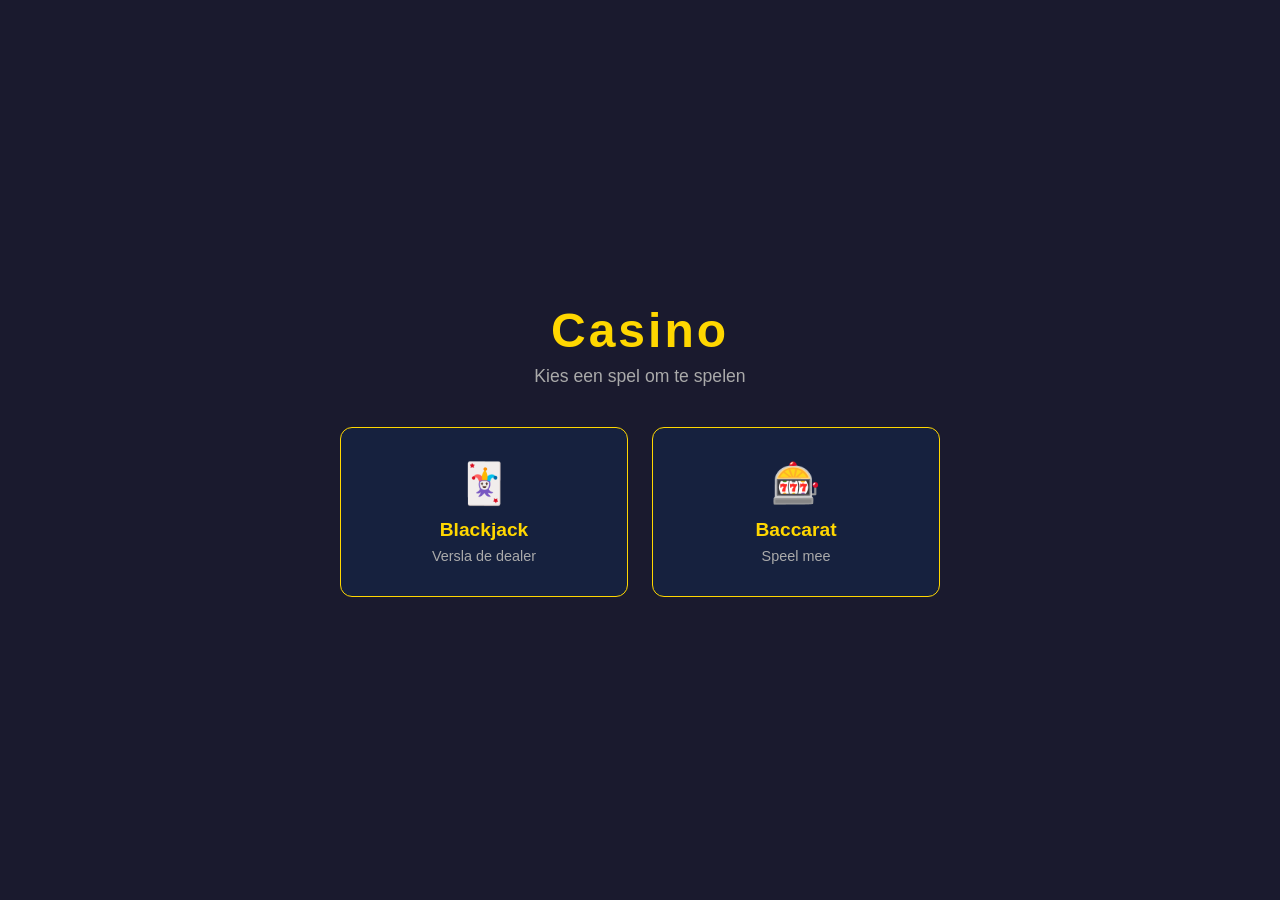
<file: index.html>
<!DOCTYPE html>
<html lang="nl">
<head>
    <meta charset="UTF-8">
    <meta name="viewport" content="width=device-width, initial-scale=1.0">
    <title>Casino</title>
    <link rel="stylesheet" href="style.css">
</head>
<body>

<h1>Casino</h1>
<p>Kies een spel om te spelen</p>

<div class="games">
    <a href="blackjack/BlackJack.html" class="game-card">
        <span>🃏</span>
        <h2>Blackjack</h2>
        <p>Versla de dealer</p>
    </a>

    <a href="baccarat/Baccarat.html" class="game-card">
        <span>🎰</span>
        <h2>Baccarat</h2>
        <p>Speel mee</p>
    </a>
</div>

</body>
</html>
</file>
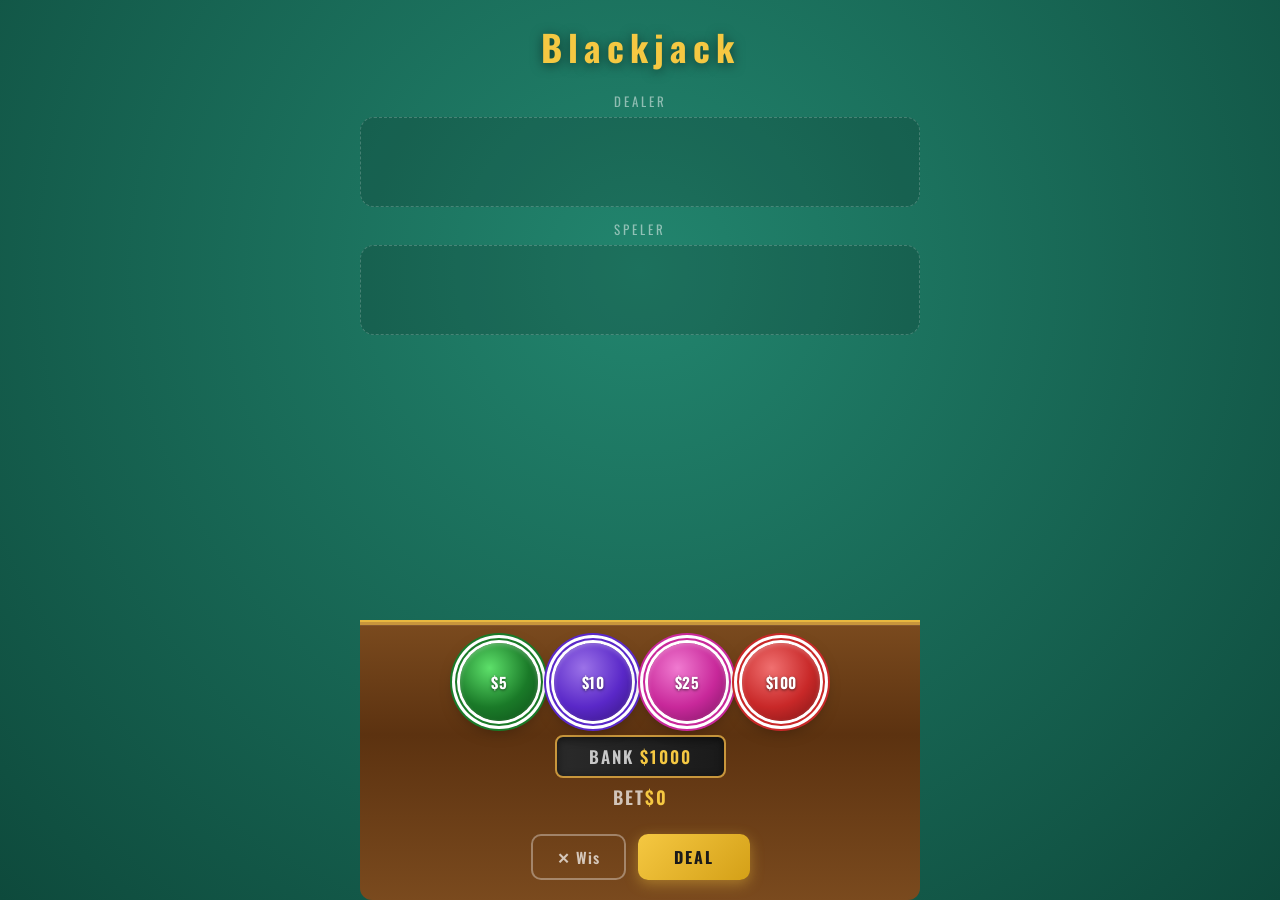
<file: BlackJack/index.html>
<!DOCTYPE html>
<html lang="nl">
<head>
    <meta charset="UTF-8">
    <title>BlackJack</title>
    <link rel="stylesheet" href="BlackJack.css">
</head>
<body>

<h1>Blackjack</h1>

<div id="dealerZone">
    <div class="zone-label">Dealer</div>
    <div id="kaartenDealer"></div>
    <div id="dealerScore"></div>
</div>


<div id="playerZone">
    <div class="zone-label">Speler</div>
    <div id="kaartenPlayer"></div>
    <div id="playerScore"></div>
</div>

<div id="berichtDisplay"></div>
<div id="chipBalk">
    <div id="chipRij">
        <button class="chip chip-groen"  onclick="voegToe(5)"><span class="chip-label">$5</span></button>
        <button class="chip chip-paars"  onclick="voegToe(10)"><span class="chip-label">$10</span></button>
        <button class="chip chip-roze"   onclick="voegToe(25)"><span class="chip-label">$25</span></button>
        <button class="chip chip-rood"   onclick="voegToe(100)"><span class="chip-label">$100</span></button>
    </div>
    <div id="bankEnBet">
        <div id="bankDisplay">BANK <span id="bankBedrag">$1000</span></div>
        <div id="betDisplay">BET<span id="betBedrag">$0</span></div>
    </div>

    <div id="betKnoppen">
        <button id="wisBtn"  onclick="wisInzet()">✕ Wis</button>
        <button id="dealBtn" onclick="dealCards()">DEAL</button>
    </div>

    <div id="actieKnoppen">
        <button id="hit"    onclick="playerHit()">HIT</button>
        <button id="stand"  onclick="playerStand()">STAND</button>
        <button id="double" onclick="playerDouble()">DOUBLE</button>
        <button id="split"  onclick="playerSplit()">SPLIT</button>
    </div>
</div>


<script src="modules/Card.js"></script>
<script src="modules/Deck.js"></script>
<script src="modules/Hand.js"></script>
<script src="modules/Player.js"></script>
<script src="modules/Dealer.js"></script>
<script src="modules/BlackJackGame.js"></script>
</body>
</html>
</file>
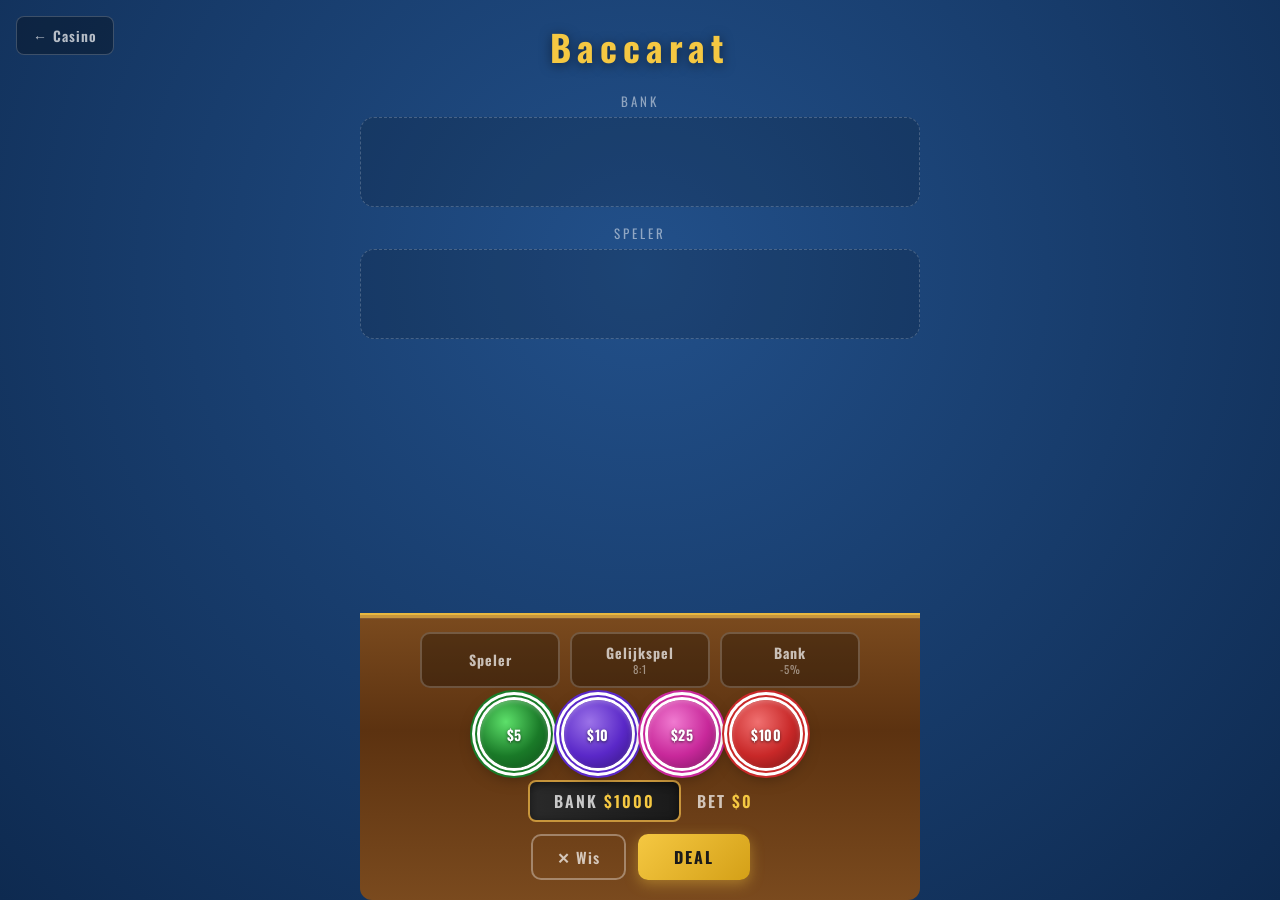
<file: baccarat/Baccarat.html>
<!DOCTYPE html>
<html lang="nl">
<head>
    <meta charset="UTF-8">
    <title>Baccarat</title>
    <link rel="stylesheet" href="Baccarat.css">
</head>
<body>
<a href="../index.html" id="terugKnop">← Casino</a>

<h1>Baccarat</h1>

<div id="bankerZone">
    <div class="zone-label">Bank</div>
    <div id="kaartenBanker"></div>
    <div id="bankerScore"></div>
</div>

<div id="playerZone">
    <div class="zone-label">Speler</div>
    <div id="kaartenPlayer"></div>
    <div id="playerScore"></div>
</div>

<div id="berichtDisplay"></div>

<button id="nieuweRondeBtn" onclick="nieuweRonde()" style="display:none;">
    🃏 Nieuwe Ronde
</button>

<div id="chipBalk">

    <!-- Wedden op knoppen -->
    <div id="wedKnoppen">
        <button class="wed-knop" id="wed-player"  onclick="setWeddenOp('player')">Speler</button>
        <button class="wed-knop" id="wed-tie"     onclick="setWeddenOp('tie')">Gelijkspel<br><small>8:1</small></button>
        <button class="wed-knop" id="wed-banker"  onclick="setWeddenOp('banker')">Bank<br><small>-5%</small></button>
    </div>

    <div id="chipRij">
        <button class="chip chip-groen"  onclick="voegToe(5)"><span class="chip-label">$5</span></button>
        <button class="chip chip-paars"  onclick="voegToe(10)"><span class="chip-label">$10</span></button>
        <button class="chip chip-roze"   onclick="voegToe(25)"><span class="chip-label">$25</span></button>
        <button class="chip chip-rood"   onclick="voegToe(100)"><span class="chip-label">$100</span></button>
    </div>

    <div id="bankEnBet">
        <div id="bankDisplay">BANK <span id="bankBedrag">$1000</span></div>
        <div id="betDisplay">BET <span id="betBedrag">$0</span></div>
    </div>

    <div id="betKnoppen">
        <button id="wisBtn"  onclick="wisInzet()">✕ Wis</button>
        <button id="dealBtn" onclick="dealCards()">DEAL</button>
    </div>

</div>

<script src="../blackjack/modules/Card.js"></script>
<script src="../blackjack/modules/Deck.js"></script>
<script src="../blackjack/modules/Hand.js"></script>
<script src="modules/BaccaratGame.js"></script>
</body>
</html>
</file>
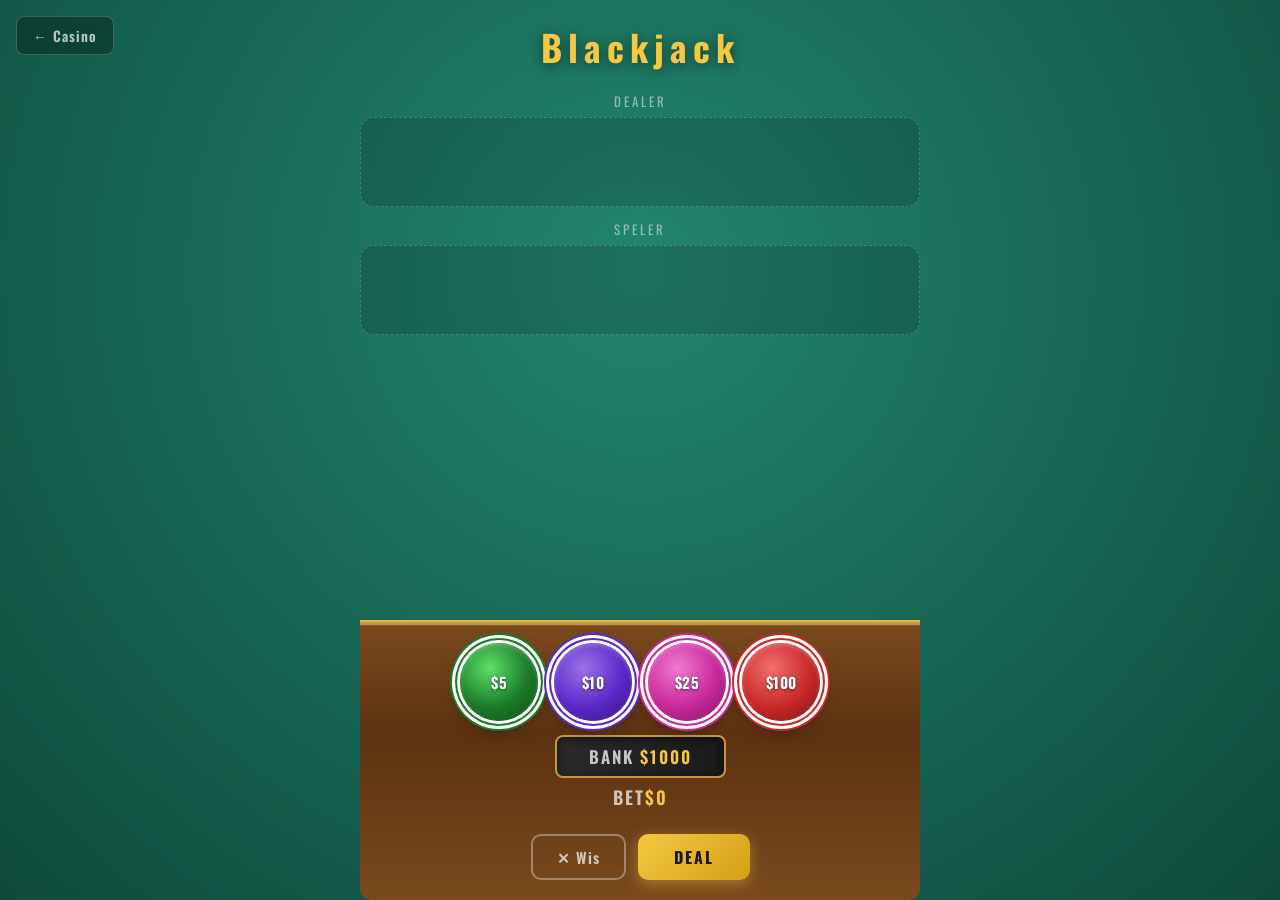
<file: blackjack/BlackJack.html>
<!DOCTYPE html>
<html lang="nl">
<head>
    <meta charset="UTF-8">
    <title>BlackJack</title>
    <link rel="stylesheet" href="BlackJack.css">
</head>
<body>
<a href="../index.html" id="terugKnop">← Casino</a>

<h1>Blackjack</h1>

<div id="dealerZone">
    <div class="zone-label">Dealer</div>
    <div id="kaartenDealer"></div>
    <div id="dealerScore"></div>
</div>


<div id="playerZone">
    <div class="zone-label">Speler</div>
    <div id="kaartenPlayer"></div>
    <div id="playerScore"></div>
</div>

<div id="berichtDisplay"></div>
<div id="chipBalk">
    <div id="chipRij">
        <button class="chip chip-groen"  onclick="voegToe(5)"><span class="chip-label">$5</span></button>
        <button class="chip chip-paars"  onclick="voegToe(10)"><span class="chip-label">$10</span></button>
        <button class="chip chip-roze"   onclick="voegToe(25)"><span class="chip-label">$25</span></button>
        <button class="chip chip-rood"   onclick="voegToe(100)"><span class="chip-label">$100</span></button>
    </div>
    <div id="bankEnBet">
        <div id="bankDisplay">BANK <span id="bankBedrag">$1000</span></div>
        <div id="betDisplay">BET<span id="betBedrag">$0</span></div>
    </div>

    <div id="betKnoppen">
        <button id="wisBtn"  onclick="wisInzet()">✕ Wis</button>
        <button id="dealBtn" onclick="dealCards()">DEAL</button>
    </div>

    <div id="actieKnoppen">
        <button id="hit"    onclick="playerHit()">HIT</button>
        <button id="stand"  onclick="playerStand()">STAND</button>
        <button id="double" onclick="playerDouble()">DOUBLE</button>
        <button id="split"  onclick="playerSplit()">SPLIT</button>
    </div>
</div>


<script src="modules/Card.js"></script>
<script src="modules/Deck.js"></script>
<script src="modules/Hand.js"></script>
<script src="modules/Player.js"></script>
<script src="modules/Dealer.js"></script>
<script src="modules/BlackJackGame.js"></script>
</body>
</html>
</file>
<file: style.css>
* {
    margin: 0;
    padding: 0;
    box-sizing: border-box;
}

body {
    font-family: Arial, sans-serif;
    background-color: #1a1a2e;
    color: #ffffff;
    min-height: 100vh;
    display: flex;
    flex-direction: column;
    align-items: center;
    justify-content: center;
    text-align: center;
    padding: 2rem;
}

h1 {
    font-size: 3rem;
    margin-bottom: 0.5rem;
    color: #ffd700;
    letter-spacing: 3px;
}

body > p {
    color: #aaaaaa;
    margin-bottom: 2.5rem;
    font-size: 1.1rem;
}

.games {
    display: grid;
    grid-template-columns: repeat(auto-fit, minmax(160px, 1fr));
    gap: 1.5rem;
    max-width: 600px;
    width: 100%;
}

.game-card {
    background-color: #16213e;
    border: 1px solid #ffd700;
    border-radius: 12px;
    padding: 2rem 1rem;
    text-decoration: none;
    color: #ffffff;
    transition: transform 0.2s, background-color 0.2s;
    cursor: pointer;
}

.game-card:hover {
    background-color: #0f3460;
    transform: translateY(-5px);
}

.game-card span {
    font-size: 2.5rem;
    display: block;
    margin-bottom: 0.75rem;
}

.game-card h2 {
    font-size: 1.2rem;
    margin-bottom: 0.4rem;
    color: #ffd700;
}

.game-card p {
    font-size: 0.9rem;
    color: #aaaaaa;
}

.game-card.disabled {
    opacity: 0.4;
    cursor: not-allowed;
    border-color: #555555;
}

.game-card.disabled h2 {
    color: #aaaaaa;
}

.game-card.disabled:hover {
    transform: none;
    background-color: #16213e;
}
</file>
<file: BlackJack/BlackJack.css>
@import url('https://fonts.googleapis.com/css2?family=Oswald:wght@600;700&family=Lato:wght@400;700&display=swap');

/* ===== RESET & BODY ===== */
* { box-sizing: border-box; margin: 0; padding: 0; }

body {
    background: #1a6b5a;
    background-image:
    radial-gradient(ellipse at 50% 30%, #22856e 0%, #0e4a3c 100%);
    font-family: 'Lato', sans-serif;
    color: #fff;
    text-align: center;
    min-height: 100vh;
    display: flex;
    flex-direction: column;
    align-items: center;
    padding: 20px 12px 0;
    overflow-x: hidden;
}

/* ===== TITEL ===== */
h1 {
    font-family: 'Oswald', sans-serif;
    font-size: 36px;
    font-weight: 700;
    color: #f5c842;
    letter-spacing: 6px;
    text-shadow: 0 2px 12px rgba(0,0,0,0.5);
    margin-bottom: 18px;
}

/* ===== KAARTENZONES ===== */
#dealerZone, #playerZone {
    width: 100%;
    max-width: 560px;
    margin-bottom: 12px;
}

.zone-label {
    font-family: 'Oswald', sans-serif;
    font-size: 13px;
    letter-spacing: 3px;
    color: rgba(255,255,255,0.5);
    text-transform: uppercase;
    margin-bottom: 6px;
}

#kaartenDealer, #kaartenPlayer {
    display: flex;
    justify-content: center;
    flex-wrap: wrap;
    gap: 8px;
    min-height: 90px;
    background: rgba(0,0,0,0.15);
    border: 1px dashed rgba(255,255,255,0.2);
    border-radius: 14px;
    padding: 12px;
}

.kaart-placeholder {
    font-size: 52px;
    line-height: 1;
    display: flex;
    align-items: center;
    gap: 8px;
    color: rgba(255,255,255,0.8);
}

/* ===== BET DISPLAY ===== */
#betDisplay {
    font-family: 'Oswald', sans-serif;
    font-size: 18px;
    font-weight: 600;
    letter-spacing: 2px;
    color: rgba(255,255,255,0.7);
    margin: 6px 0 10px;
}

#betDisplay span {
    color: #f5c842;
}

/* ===== CHIP BALK (houten balk onderaan zoals op foto) ===== */
#chipBalk {
    width: 100%;
    max-width: 560px;
    background: linear-gradient(180deg, #7a4a1e 0%, #5c3210 40%, #7a4a1e 100%);
    border-top: 3px solid #c8963c;
    border-radius: 0 0 12px 12px;
    padding: 18px 12px 20px;
    display: flex;
    flex-direction: column;
    align-items: center;
    gap: 14px;
    box-shadow: 0 -2px 0 #e8b840, inset 0 1px 0 rgba(255,255,255,0.08);
    position: fixed;
    bottom: 0;
    left: 50%;
    transform: translateX(-50%);
}

/* ===== CHIP RIJ ===== */
#chipRij {
    display: flex;
    justify-content: center;
    gap: 16px;
}

/* ===== CHIPS — realistisch casino-ontwerp ===== */
.chip {
    width: 78px;
    height: 78px;
    border-radius: 50%;
    border: none;
    cursor: pointer;
    position: relative;
    padding: 0;
    transition: transform 0.15s ease, filter 0.15s ease;

    /* Gestippelde witte rand (zoals echte casino chips) */
    outline: none;
}

.chip:hover  { transform: translateY(-6px) scale(1.08); filter: brightness(1.12); }
.chip:active { transform: translateY(-2px) scale(0.97); }

/* De label in het midden */
.chip-label {
    position: relative;
    z-index: 2;
    font-family: 'Oswald', sans-serif;
    font-size: 15px;
    font-weight: 700;
    letter-spacing: 0.5px;
    color: #fff;
    text-shadow: 0 1px 3px rgba(0,0,0,0.6);
    pointer-events: none;
    display: flex;
    align-items: center;
    justify-content: center;
    width: 100%;
    height: 100%;
    border-radius: 50%;
}

/* Elke chip: gelaagde box-shadow voor 3D effect + stippelrand via border-image */
/* Groen — $5 */
.chip-groen {
    background: radial-gradient(circle at 38% 32%, #5de06a, #1a7a28 55%, #0d4d18);
    box-shadow:
        /* buitenste rand */
            0 0 0 3px #fff,
                /* kleurrand */
            0 0 0 5px #1a7a28,
                /* stippen simulatie via repeating conic gradient */
            0 0 0 8px #fff,
            0 0 0 10px #1a7a28,
                /* 3D schaduw */
            0 6px 18px rgba(0,0,0,0.55),
            inset 0 2px 4px rgba(255,255,255,0.25);
}

/* Paars — $10 */
.chip-paars {
    background: radial-gradient(circle at 38% 32%, #9b72e8, #5a28c8 55%, #33147a);
    box-shadow:
            0 0 0 3px #fff,
            0 0 0 5px #5a28c8,
            0 0 0 8px #fff,
            0 0 0 10px #5a28c8,
            0 6px 18px rgba(0,0,0,0.55),
            inset 0 2px 4px rgba(255,255,255,0.25);
}

/* Roze/Magenta — $25 */
.chip-roze {
    background: radial-gradient(circle at 38% 32%, #f07ad0, #c8289a 55%, #7a1460);
    box-shadow:
            0 0 0 3px #fff,
            0 0 0 5px #c8289a,
            0 0 0 8px #fff,
            0 0 0 10px #c8289a,
            0 6px 18px rgba(0,0,0,0.55),
            inset 0 2px 4px rgba(255,255,255,0.25);
}

/* Rood — $100 */
.chip-rood {
    background: radial-gradient(circle at 38% 32%, #f07070, #c82828 55%, #7a1414);
    box-shadow:
            0 0 0 3px #fff,
            0 0 0 5px #c82828,
            0 0 0 8px #fff,
            0 0 0 10px #c82828,
            0 6px 18px rgba(0,0,0,0.55),
            inset 0 2px 4px rgba(255,255,255,0.25);
}

/* ===== BANK DISPLAY ===== */
#bankDisplay {
    background: linear-gradient(90deg, #2a2a2a, #1a1a1a);
    border: 2px solid #c8963c;
    border-radius: 8px;
    padding: 7px 32px;
    font-family: 'Oswald', sans-serif;
    font-size: 17px;
    font-weight: 600;
    letter-spacing: 2px;
    color: rgba(255,255,255,0.75);
    box-shadow: inset 0 2px 8px rgba(0,0,0,0.5);
}

#bankDisplay span { color: #f5c842; }

/* ===== BET / WIS KNOPPEN ===== */
#betKnoppen {
    display: flex;
    gap: 12px;
}

#wisBtn {
    background: transparent;
    border: 2px solid rgba(255,255,255,0.35);
    color: rgba(255,255,255,0.7);
    border-radius: 10px;
    padding: 10px 24px;
    font-family: 'Oswald', sans-serif;
    font-size: 15px;
    font-weight: 600;
    letter-spacing: 1px;
    cursor: pointer;
    transition: background 0.2s, transform 0.1s;
}

#wisBtn:hover { background: rgba(255,255,255,0.1); transform: scale(1.04); }

#dealBtn {
    background: linear-gradient(135deg, #f5c842, #d4a017);
    border: none;
    color: #1a1a1a;
    border-radius: 10px;
    padding: 10px 36px;
    font-family: 'Oswald', sans-serif;
    font-size: 16px;
    font-weight: 700;
    letter-spacing: 2px;
    cursor: pointer;
    transition: opacity 0.2s, transform 0.1s;
    box-shadow: 0 4px 14px rgba(245,200,66,0.4);
}

#dealBtn:hover  { opacity: 0.88; transform: scale(1.05); }
#dealBtn:active { transform: scale(0.97); }

/* ===== ACTIE KNOPPEN (verschijnen na deal) ===== */
#actieKnoppen {
    display: none;
    gap: 10px;
    flex-wrap: wrap;
    justify-content: center;
}

#actieKnoppen button {
    padding: 11px 22px;
    font-family: 'Oswald', sans-serif;
    font-size: 15px;
    font-weight: 700;
    letter-spacing: 1.5px;
    border: none;
    border-radius: 10px;
    cursor: pointer;
    min-width: 90px;
    transition: transform 0.12s, opacity 0.2s;
}

#actieKnoppen button:hover  { opacity: 0.85; transform: scale(1.07); }
#actieKnoppen button:active { transform: scale(0.96); }

#hit    { background: #28a745; color: #fff; box-shadow: 0 4px 12px rgba(40,167,69,0.45); }
#stand  { background: #dc3545; color: #fff; box-shadow: 0 4px 12px rgba(220,53,69,0.45); }
#double { background: #007bff; color: #fff; box-shadow: 0 4px 12px rgba(0,123,255,0.45); }
#split  { background: #fd7e14; color: #fff; box-shadow: 0 4px 12px rgba(253,126,20,0.45); }

/* Ruimte zodat content niet achter vaste balk verdwijnt */
body::after {
    content: '';
    display: block;
    height: 220px;
}

/* ===== KAARTEN ===== */
.kaart {
    background: #fff;
    border-radius: 8px;
    width: 58px;
    height: 82px;
    display: flex;
    align-items: center;
    justify-content: center;
    font-family: 'Oswald', sans-serif;
    font-size: 20px;
    font-weight: 700;
    box-shadow: 0 4px 10px rgba(0,0,0,0.4);
    border: 1px solid rgba(0,0,0,0.1);
    animation: kaartIn 0.2s ease;
}

.kaart-verborgen {
    background: linear-gradient(135deg, #1a3a8a, #0d2060);
    color: rgba(255,255,255,0.15) !important;
    font-size: 36px;
}

@keyframes kaartIn {
    from { transform: translateY(-16px) scale(0.85); opacity: 0; }
    to   { transform: translateY(0) scale(1);        opacity: 1; }
}

/* ===== KAARTEN ===== */
.kaart {
    background: #fff;
    border-radius: 8px;
    width: 58px;
    height: 82px;
    display: flex;
    align-items: center;
    justify-content: center;
    font-family: 'Oswald', sans-serif;
    font-size: 18px;
    font-weight: 700;
    box-shadow: 0 4px 10px rgba(0,0,0,0.4);
    border: 1px solid rgba(0,0,0,0.1);
    animation: kaartIn 0.2s ease;
}

.kaart-verborgen {
    background: linear-gradient(135deg, #1a3a8a, #0d2060);
    color: rgba(255,255,255,0.2) !important;
    font-size: 34px;
}

@keyframes kaartIn {
    from { transform: translateY(-12px) scale(0.85); opacity: 0; }
    to   { transform: translateY(0) scale(1);        opacity: 1; }
}

/* ===== BERICHT ===== */
#berichtDisplay {
    font-family: 'Oswald', sans-serif;
    font-size: 22px;
    font-weight: 700;
    letter-spacing: 2px;
    min-height: 32px;
    margin: 6px 0;
}

/* ===== SPLIT ZONES ===== */
.split-zone {
    flex: 1;
    background: rgba(0,0,0,0.15);
    border: 2px solid transparent;
    border-radius: 14px;
    padding: 10px;
    transition: outline 0.2s;
}

.kaarten-split {
    display: flex;
    flex-wrap: wrap;
    justify-content: center;
    gap: 8px;
    min-height: 90px;
    padding: 8px;
}

.split-score {
    font-family: 'Oswald', sans-serif;
    font-size: 13px;
    color: rgba(255,255,255,0.6);
    letter-spacing: 1px;
    margin-top: 4px;
    text-align: center;
}
</file>
<file: baccarat/Baccarat.css>
@import url('https://fonts.googleapis.com/css2?family=Oswald:wght@600;700&family=Lato:wght@400;700&display=swap');

* { box-sizing: border-box; margin: 0; padding: 0; }

body {
    background: #1a3a6b;
    background-image: radial-gradient(ellipse at 50% 30%, #22508a 0%, #0e2a50 100%);
    font-family: 'Lato', sans-serif;
    color: #fff;
    text-align: center;
    min-height: 100vh;
    display: flex;
    flex-direction: column;
    align-items: center;
    padding: 20px 12px 0;
    overflow-x: hidden;
}

h1 {
    font-family: 'Oswald', sans-serif;
    font-size: 36px;
    font-weight: 700;
    color: #f5c842;
    letter-spacing: 6px;
    text-shadow: 0 2px 12px rgba(0,0,0,0.5);
    margin-bottom: 18px;
}

/* ===== ZONES ===== */
#bankerZone, #playerZone {
    width: 100%;
    max-width: 560px;
    margin-bottom: 12px;
}

.zone-label {
    font-family: 'Oswald', sans-serif;
    font-size: 13px;
    letter-spacing: 3px;
    color: rgba(255,255,255,0.5);
    text-transform: uppercase;
    margin-bottom: 6px;
}

#kaartenBanker, #kaartenPlayer {
    display: flex;
    justify-content: center;
    flex-wrap: wrap;
    gap: 8px;
    min-height: 90px;
    background: rgba(0,0,0,0.15);
    border: 1px dashed rgba(255,255,255,0.2);
    border-radius: 14px;
    padding: 12px;
}

#bankerScore, #playerScore {
    font-family: 'Oswald', sans-serif;
    font-size: 13px;
    color: rgba(255,255,255,0.6);
    letter-spacing: 1px;
    margin-top: 4px;
}

/* ===== KAARTEN ===== */
.kaart {
    background: #fff;
    border-radius: 8px;
    width: 58px;
    height: 82px;
    display: flex;
    align-items: center;
    justify-content: center;
    font-family: 'Oswald', sans-serif;
    font-size: 20px;
    font-weight: 700;
    box-shadow: 0 4px 10px rgba(0,0,0,0.4);
    border: 1px solid rgba(0,0,0,0.1);
    animation: kaartIn 0.2s ease;
}

.kaart-verborgen {
    background: linear-gradient(135deg, #1a3a8a, #0d2060);
    color: rgba(255,255,255,0.15) !important;
    font-size: 36px;
}

@keyframes kaartIn {
    from { transform: translateY(-16px) scale(0.85); opacity: 0; }
    to   { transform: translateY(0) scale(1); opacity: 1; }
}

/* ===== BERICHT ===== */
#berichtDisplay {
    font-family: 'Oswald', sans-serif;
    font-size: 22px;
    font-weight: 700;
    letter-spacing: 2px;
    min-height: 32px;
    margin: 6px 0;
}

/* ===== CHIP BALK ===== */
#chipBalk {
    width: 100%;
    max-width: 560px;
    background: linear-gradient(180deg, #7a4a1e 0%, #5c3210 40%, #7a4a1e 100%);
    border-top: 3px solid #c8963c;
    border-radius: 0 0 12px 12px;
    padding: 14px 12px 20px;
    display: flex;
    flex-direction: column;
    align-items: center;
    gap: 12px;
    box-shadow: 0 -2px 0 #e8b840, inset 0 1px 0 rgba(255,255,255,0.08);
    position: fixed;
    bottom: 0;
    left: 50%;
    transform: translateX(-50%);
}

/* ===== WEDDEN OP KNOPPEN ===== */
#wedKnoppen {
    display: flex;
    gap: 10px;
    justify-content: center;
    width: 100%;
}

.wed-knop {
    flex: 1;
    max-width: 140px;
    padding: 10px 8px;
    font-family: 'Oswald', sans-serif;
    font-size: 14px;
    font-weight: 700;
    letter-spacing: 1px;
    background: rgba(0,0,0,0.3);
    border: 2px solid rgba(255,255,255,0.2);
    border-radius: 10px;
    color: rgba(255,255,255,0.7);
    cursor: pointer;
    transition: all 0.2s;
    line-height: 1.3;
}

.wed-knop small {
    display: block;
    font-size: 11px;
    opacity: 0.7;
    font-weight: 400;
}

#bankerZone, #playerZone {
    max-height: 160px;
    overflow: hidden;
}

#terugKnop {
    position: fixed;
    top: 16px;
    left: 16px;
    font-family: 'Oswald', sans-serif;
    font-size: 14px;
    font-weight: 600;
    letter-spacing: 1px;
    color: rgba(255,255,255,0.7);
    text-decoration: none;
    background: rgba(0,0,0,0.3);
    border: 1px solid rgba(255,255,255,0.2);
    border-radius: 8px;
    padding: 8px 16px;
    transition: all 0.2s;
}

#terugKnop:hover {
    color: #f5c842;
    border-color: #f5c842;
    background: rgba(0,0,0,0.5);
}

#nieuweRondeBtn {
    background: linear-gradient(135deg, #f5c842, #d4a017);
    border: none;
    color: #1a1a1a;
    border-radius: 10px;
    padding: 14px 48px;
    font-family: 'Oswald', sans-serif;
    font-size: 18px;
    font-weight: 700;
    letter-spacing: 2px;
    cursor: pointer;
    margin-top: 16px;
    box-shadow: 0 4px 14px rgba(245,200,66,0.4);
    transition: opacity 0.2s, transform 0.1s;
}

#nieuweRondeBtn:hover { opacity: 0.88; transform: scale(1.05); }

.wed-knop:hover {
    background: rgba(245,200,66,0.15);
    border-color: #f5c842;
    color: #f5c842;
}

.wed-knop.actief {
    background: rgba(245,200,66,0.25);
    border-color: #f5c842;
    color: #f5c842;
    box-shadow: 0 0 10px rgba(245,200,66,0.3);
}

/* ===== CHIP RIJ ===== */
#chipRij {
    display: flex;
    justify-content: center;
    gap: 16px;
}

.chip {
    width: 68px;
    height: 68px;
    border-radius: 50%;
    border: none;
    cursor: pointer;
    position: relative;
    padding: 0;
    transition: transform 0.15s ease, filter 0.15s ease;
}

.chip:hover  { transform: translateY(-6px) scale(1.08); filter: brightness(1.12); }
.chip:active { transform: translateY(-2px) scale(0.97); }

.chip-label {
    position: relative;
    z-index: 2;
    font-family: 'Oswald', sans-serif;
    font-size: 14px;
    font-weight: 700;
    letter-spacing: 0.5px;
    color: #fff;
    text-shadow: 0 1px 3px rgba(0,0,0,0.6);
    pointer-events: none;
    display: flex;
    align-items: center;
    justify-content: center;
    width: 100%;
    height: 100%;
    border-radius: 50%;
}

.chip-groen {
    background: radial-gradient(circle at 38% 32%, #5de06a, #1a7a28 55%, #0d4d18);
    box-shadow: 0 0 0 3px #fff, 0 0 0 5px #1a7a28, 0 0 0 8px #fff, 0 0 0 10px #1a7a28,
    0 6px 18px rgba(0,0,0,0.55), inset 0 2px 4px rgba(255,255,255,0.25);
}

.chip-paars {
    background: radial-gradient(circle at 38% 32%, #9b72e8, #5a28c8 55%, #33147a);
    box-shadow: 0 0 0 3px #fff, 0 0 0 5px #5a28c8, 0 0 0 8px #fff, 0 0 0 10px #5a28c8,
    0 6px 18px rgba(0,0,0,0.55), inset 0 2px 4px rgba(255,255,255,0.25);
}

.chip-roze {
    background: radial-gradient(circle at 38% 32%, #f07ad0, #c8289a 55%, #7a1460);
    box-shadow: 0 0 0 3px #fff, 0 0 0 5px #c8289a, 0 0 0 8px #fff, 0 0 0 10px #c8289a,
    0 6px 18px rgba(0,0,0,0.55), inset 0 2px 4px rgba(255,255,255,0.25);
}

.chip-rood {
    background: radial-gradient(circle at 38% 32%, #f07070, #c82828 55%, #7a1414);
    box-shadow: 0 0 0 3px #fff, 0 0 0 5px #c82828, 0 0 0 8px #fff, 0 0 0 10px #c82828,
    0 6px 18px rgba(0,0,0,0.55), inset 0 2px 4px rgba(255,255,255,0.25);
}

/* ===== BANK & BET DISPLAY ===== */
#bankEnBet {
    display: flex;
    gap: 16px;
    align-items: center;
}

#bankDisplay {
    background: linear-gradient(90deg, #2a2a2a, #1a1a1a);
    border: 2px solid #c8963c;
    border-radius: 8px;
    padding: 7px 24px;
    font-family: 'Oswald', sans-serif;
    font-size: 16px;
    font-weight: 600;
    letter-spacing: 2px;
    color: rgba(255,255,255,0.75);
    box-shadow: inset 0 2px 8px rgba(0,0,0,0.5);
}

#bankDisplay span, #betDisplay span { color: #f5c842; }

#betDisplay {
    font-family: 'Oswald', sans-serif;
    font-size: 16px;
    font-weight: 600;
    letter-spacing: 2px;
    color: rgba(255,255,255,0.7);
}

/* ===== BET KNOPPEN ===== */
#betKnoppen {
    display: flex;
    gap: 12px;
}

#wisBtn {
    background: transparent;
    border: 2px solid rgba(255,255,255,0.35);
    color: rgba(255,255,255,0.7);
    border-radius: 10px;
    padding: 10px 24px;
    font-family: 'Oswald', sans-serif;
    font-size: 15px;
    font-weight: 600;
    letter-spacing: 1px;
    cursor: pointer;
    transition: background 0.2s, transform 0.1s;
}

#wisBtn:hover { background: rgba(255,255,255,0.1); transform: scale(1.04); }

#dealBtn {
    background: linear-gradient(135deg, #f5c842, #d4a017);
    border: none;
    color: #1a1a1a;
    border-radius: 10px;
    padding: 10px 36px;
    font-family: 'Oswald', sans-serif;
    font-size: 16px;
    font-weight: 700;
    letter-spacing: 2px;
    cursor: pointer;
    transition: opacity 0.2s, transform 0.1s;
    box-shadow: 0 4px 14px rgba(245,200,66,0.4);
}

#dealBtn:hover  { opacity: 0.88; transform: scale(1.05); }
#dealBtn:active { transform: scale(0.97); }

body::after {
    content: '';
    display: block;
    height: 280px;
}
</file>
<file: blackjack/BlackJack.css>
@import url('https://fonts.googleapis.com/css2?family=Oswald:wght@600;700&family=Lato:wght@400;700&display=swap');

/* ===== RESET & BODY ===== */
* { box-sizing: border-box; margin: 0; padding: 0; }

body {
    background: #1a6b5a;
    background-image:
    radial-gradient(ellipse at 50% 30%, #22856e 0%, #0e4a3c 100%);
    font-family: 'Lato', sans-serif;
    color: #fff;
    text-align: center;
    min-height: 100vh;
    display: flex;
    flex-direction: column;
    align-items: center;
    padding: 20px 12px 0;
    overflow-x: hidden;
}

/* ===== TITEL ===== */
h1 {
    font-family: 'Oswald', sans-serif;
    font-size: 36px;
    font-weight: 700;
    color: #f5c842;
    letter-spacing: 6px;
    text-shadow: 0 2px 12px rgba(0,0,0,0.5);
    margin-bottom: 18px;
}

/* ===== KAARTENZONES ===== */
#dealerZone, #playerZone {
    width: 100%;
    max-width: 560px;
    margin-bottom: 12px;
}

.zone-label {
    font-family: 'Oswald', sans-serif;
    font-size: 13px;
    letter-spacing: 3px;
    color: rgba(255,255,255,0.5);
    text-transform: uppercase;
    margin-bottom: 6px;
}

#kaartenDealer, #kaartenPlayer {
    display: flex;
    justify-content: center;
    flex-wrap: wrap;
    gap: 8px;
    min-height: 90px;
    background: rgba(0,0,0,0.15);
    border: 1px dashed rgba(255,255,255,0.2);
    border-radius: 14px;
    padding: 12px;
}

.kaart-placeholder {
    font-size: 52px;
    line-height: 1;
    display: flex;
    align-items: center;
    gap: 8px;
    color: rgba(255,255,255,0.8);
}

#terugKnop {
    position: fixed;
    top: 16px;
    left: 16px;
    font-family: 'Oswald', sans-serif;
    font-size: 14px;
    font-weight: 600;
    letter-spacing: 1px;
    color: rgba(255,255,255,0.7);
    text-decoration: none;
    background: rgba(0,0,0,0.3);
    border: 1px solid rgba(255,255,255,0.2);
    border-radius: 8px;
    padding: 8px 16px;
    transition: all 0.2s;
}

#terugKnop:hover {
    color: #f5c842;
    border-color: #f5c842;
    background: rgba(0,0,0,0.5);
}

/* ===== BET DISPLAY ===== */
#betDisplay {
    font-family: 'Oswald', sans-serif;
    font-size: 18px;
    font-weight: 600;
    letter-spacing: 2px;
    color: rgba(255,255,255,0.7);
    margin: 6px 0 10px;
}

#betDisplay span {
    color: #f5c842;
}

/* ===== CHIP BALK (houten balk onderaan zoals op foto) ===== */
#chipBalk {
    width: 100%;
    max-width: 560px;
    background: linear-gradient(180deg, #7a4a1e 0%, #5c3210 40%, #7a4a1e 100%);
    border-top: 3px solid #c8963c;
    border-radius: 0 0 12px 12px;
    padding: 18px 12px 20px;
    display: flex;
    flex-direction: column;
    align-items: center;
    gap: 14px;
    box-shadow: 0 -2px 0 #e8b840, inset 0 1px 0 rgba(255,255,255,0.08);
    position: fixed;
    bottom: 0;
    left: 50%;
    transform: translateX(-50%);
}

/* ===== CHIP RIJ ===== */
#chipRij {
    display: flex;
    justify-content: center;
    gap: 16px;
}

/* ===== CHIPS — realistisch casino-ontwerp ===== */
.chip {
    width: 78px;
    height: 78px;
    border-radius: 50%;
    border: none;
    cursor: pointer;
    position: relative;
    padding: 0;
    transition: transform 0.15s ease, filter 0.15s ease;

    /* Gestippelde witte rand (zoals echte casino chips) */
    outline: none;
}

.chip:hover  { transform: translateY(-6px) scale(1.08); filter: brightness(1.12); }
.chip:active { transform: translateY(-2px) scale(0.97); }

/* De label in het midden */
.chip-label {
    position: relative;
    z-index: 2;
    font-family: 'Oswald', sans-serif;
    font-size: 15px;
    font-weight: 700;
    letter-spacing: 0.5px;
    color: #fff;
    text-shadow: 0 1px 3px rgba(0,0,0,0.6);
    pointer-events: none;
    display: flex;
    align-items: center;
    justify-content: center;
    width: 100%;
    height: 100%;
    border-radius: 50%;
}

/* Elke chip: gelaagde box-shadow voor 3D effect + stippelrand via border-image */
/* Groen — $5 */
.chip-groen {
    background: radial-gradient(circle at 38% 32%, #5de06a, #1a7a28 55%, #0d4d18);
    box-shadow:
        /* buitenste rand */
            0 0 0 3px #fff,
                /* kleurrand */
            0 0 0 5px #1a7a28,
                /* stippen simulatie via repeating conic gradient */
            0 0 0 8px #fff,
            0 0 0 10px #1a7a28,
                /* 3D schaduw */
            0 6px 18px rgba(0,0,0,0.55),
            inset 0 2px 4px rgba(255,255,255,0.25);
}

/* Paars — $10 */
.chip-paars {
    background: radial-gradient(circle at 38% 32%, #9b72e8, #5a28c8 55%, #33147a);
    box-shadow:
            0 0 0 3px #fff,
            0 0 0 5px #5a28c8,
            0 0 0 8px #fff,
            0 0 0 10px #5a28c8,
            0 6px 18px rgba(0,0,0,0.55),
            inset 0 2px 4px rgba(255,255,255,0.25);
}

/* Roze/Magenta — $25 */
.chip-roze {
    background: radial-gradient(circle at 38% 32%, #f07ad0, #c8289a 55%, #7a1460);
    box-shadow:
            0 0 0 3px #fff,
            0 0 0 5px #c8289a,
            0 0 0 8px #fff,
            0 0 0 10px #c8289a,
            0 6px 18px rgba(0,0,0,0.55),
            inset 0 2px 4px rgba(255,255,255,0.25);
}

/* Rood — $100 */
.chip-rood {
    background: radial-gradient(circle at 38% 32%, #f07070, #c82828 55%, #7a1414);
    box-shadow:
            0 0 0 3px #fff,
            0 0 0 5px #c82828,
            0 0 0 8px #fff,
            0 0 0 10px #c82828,
            0 6px 18px rgba(0,0,0,0.55),
            inset 0 2px 4px rgba(255,255,255,0.25);
}

/* ===== BANK DISPLAY ===== */
#bankDisplay {
    background: linear-gradient(90deg, #2a2a2a, #1a1a1a);
    border: 2px solid #c8963c;
    border-radius: 8px;
    padding: 7px 32px;
    font-family: 'Oswald', sans-serif;
    font-size: 17px;
    font-weight: 600;
    letter-spacing: 2px;
    color: rgba(255,255,255,0.75);
    box-shadow: inset 0 2px 8px rgba(0,0,0,0.5);
}

#bankDisplay span { color: #f5c842; }

/* ===== BET / WIS KNOPPEN ===== */
#betKnoppen {
    display: flex;
    gap: 12px;
}

#wisBtn {
    background: transparent;
    border: 2px solid rgba(255,255,255,0.35);
    color: rgba(255,255,255,0.7);
    border-radius: 10px;
    padding: 10px 24px;
    font-family: 'Oswald', sans-serif;
    font-size: 15px;
    font-weight: 600;
    letter-spacing: 1px;
    cursor: pointer;
    transition: background 0.2s, transform 0.1s;
}

#wisBtn:hover { background: rgba(255,255,255,0.1); transform: scale(1.04); }

#dealBtn {
    background: linear-gradient(135deg, #f5c842, #d4a017);
    border: none;
    color: #1a1a1a;
    border-radius: 10px;
    padding: 10px 36px;
    font-family: 'Oswald', sans-serif;
    font-size: 16px;
    font-weight: 700;
    letter-spacing: 2px;
    cursor: pointer;
    transition: opacity 0.2s, transform 0.1s;
    box-shadow: 0 4px 14px rgba(245,200,66,0.4);
}

#dealBtn:hover  { opacity: 0.88; transform: scale(1.05); }
#dealBtn:active { transform: scale(0.97); }

/* ===== ACTIE KNOPPEN (verschijnen na deal) ===== */
#actieKnoppen {
    display: none;
    gap: 10px;
    flex-wrap: wrap;
    justify-content: center;
}

#actieKnoppen button {
    padding: 11px 22px;
    font-family: 'Oswald', sans-serif;
    font-size: 15px;
    font-weight: 700;
    letter-spacing: 1.5px;
    border: none;
    border-radius: 10px;
    cursor: pointer;
    min-width: 90px;
    transition: transform 0.12s, opacity 0.2s;
}

#actieKnoppen button:hover  { opacity: 0.85; transform: scale(1.07); }
#actieKnoppen button:active { transform: scale(0.96); }

#hit    { background: #28a745; color: #fff; box-shadow: 0 4px 12px rgba(40,167,69,0.45); }
#stand  { background: #dc3545; color: #fff; box-shadow: 0 4px 12px rgba(220,53,69,0.45); }
#double { background: #007bff; color: #fff; box-shadow: 0 4px 12px rgba(0,123,255,0.45); }
#split  { background: #fd7e14; color: #fff; box-shadow: 0 4px 12px rgba(253,126,20,0.45); }

/* Ruimte zodat content niet achter vaste balk verdwijnt */
body::after {
    content: '';
    display: block;
    height: 220px;
}

/* ===== KAARTEN ===== */
.kaart {
    background: #fff;
    border-radius: 8px;
    width: 58px;
    height: 82px;
    display: flex;
    align-items: center;
    justify-content: center;
    font-family: 'Oswald', sans-serif;
    font-size: 20px;
    font-weight: 700;
    box-shadow: 0 4px 10px rgba(0,0,0,0.4);
    border: 1px solid rgba(0,0,0,0.1);
    animation: kaartIn 0.2s ease;
}

.kaart-verborgen {
    background: linear-gradient(135deg, #1a3a8a, #0d2060);
    color: rgba(255,255,255,0.15) !important;
    font-size: 36px;
}

@keyframes kaartIn {
    from { transform: translateY(-16px) scale(0.85); opacity: 0; }
    to   { transform: translateY(0) scale(1);        opacity: 1; }
}

/* ===== KAARTEN ===== */
.kaart {
    background: #fff;
    border-radius: 8px;
    width: 58px;
    height: 82px;
    display: flex;
    align-items: center;
    justify-content: center;
    font-family: 'Oswald', sans-serif;
    font-size: 18px;
    font-weight: 700;
    box-shadow: 0 4px 10px rgba(0,0,0,0.4);
    border: 1px solid rgba(0,0,0,0.1);
    animation: kaartIn 0.2s ease;
}

.kaart-verborgen {
    background: linear-gradient(135deg, #1a3a8a, #0d2060);
    color: rgba(255,255,255,0.2) !important;
    font-size: 34px;
}

@keyframes kaartIn {
    from { transform: translateY(-12px) scale(0.85); opacity: 0; }
    to   { transform: translateY(0) scale(1);        opacity: 1; }
}

/* ===== BERICHT ===== */
#berichtDisplay {
    font-family: 'Oswald', sans-serif;
    font-size: 22px;
    font-weight: 700;
    letter-spacing: 2px;
    min-height: 32px;
    margin: 6px 0;
}

/* ===== SPLIT ZONES ===== */
.split-zone {
    flex: 1;
    background: rgba(0,0,0,0.15);
    border: 2px solid transparent;
    border-radius: 14px;
    padding: 10px;
    transition: outline 0.2s;
}

.kaarten-split {
    display: flex;
    flex-wrap: wrap;
    justify-content: center;
    gap: 8px;
    min-height: 90px;
    padding: 8px;
}

.split-score {
    font-family: 'Oswald', sans-serif;
    font-size: 13px;
    color: rgba(255,255,255,0.6);
    letter-spacing: 1px;
    margin-top: 4px;
    text-align: center;
}
</file>
